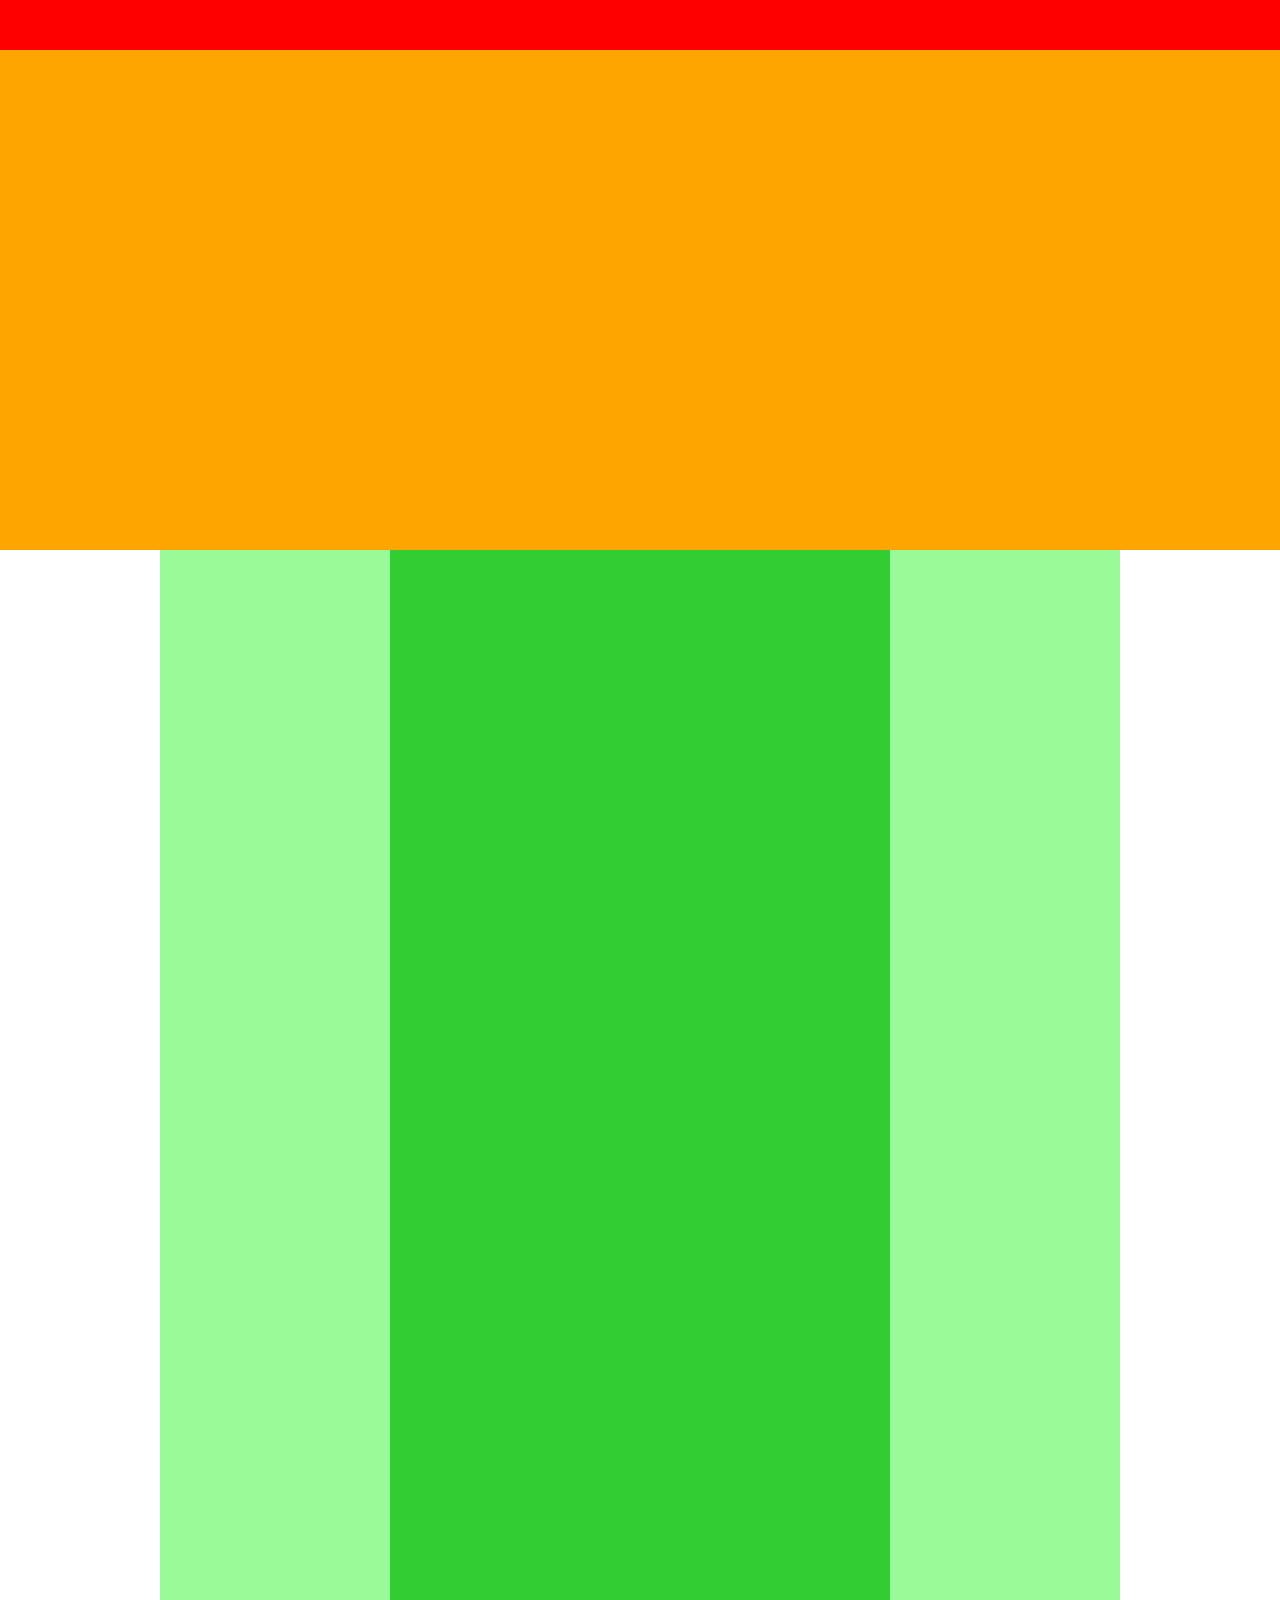
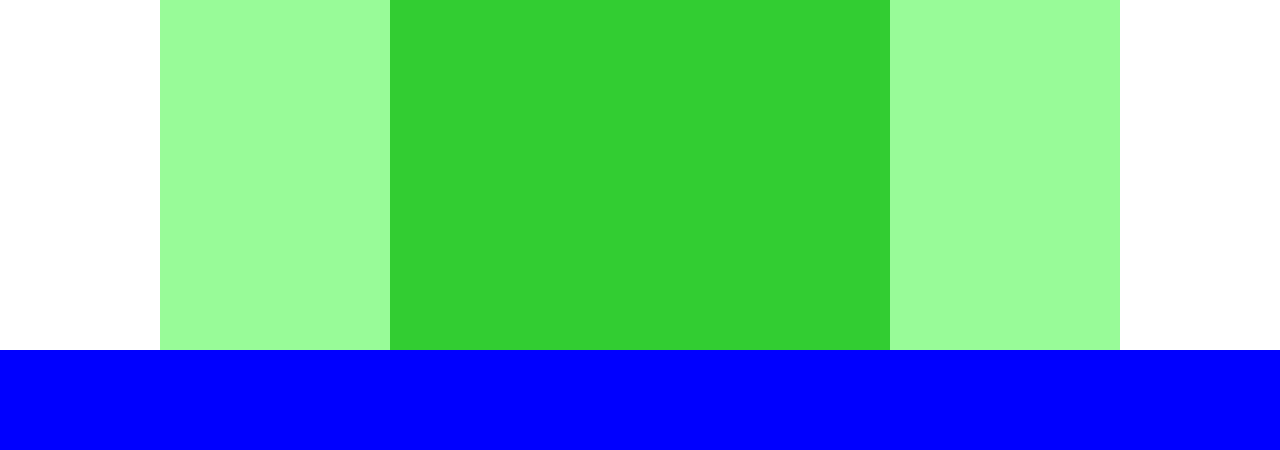
<file: chapter4_exercise/index.html>
<!DOCTYPE html>
<html lang="ja">
  <head>
    <meta charset="UTF-8" />
    <!-- CSSファイルの読み込み -->
    <link rel="stylesheet" href="style.css" />
    <title>chapter4_exercise</title>
  </head>

  <body>
    <!-- header用のdiv -->
    <div class="header"></div>

    <!-- main-visual用のdiv -->
    <div class="main-visual"></div>

    <div class="main">
      <div class="sidebar-left"></div>
      <div class="blog"></div>
      <div class="sidebar-right"></div>
    </div>

    <div class="footer"></div>
  </body>
</html>
</file>
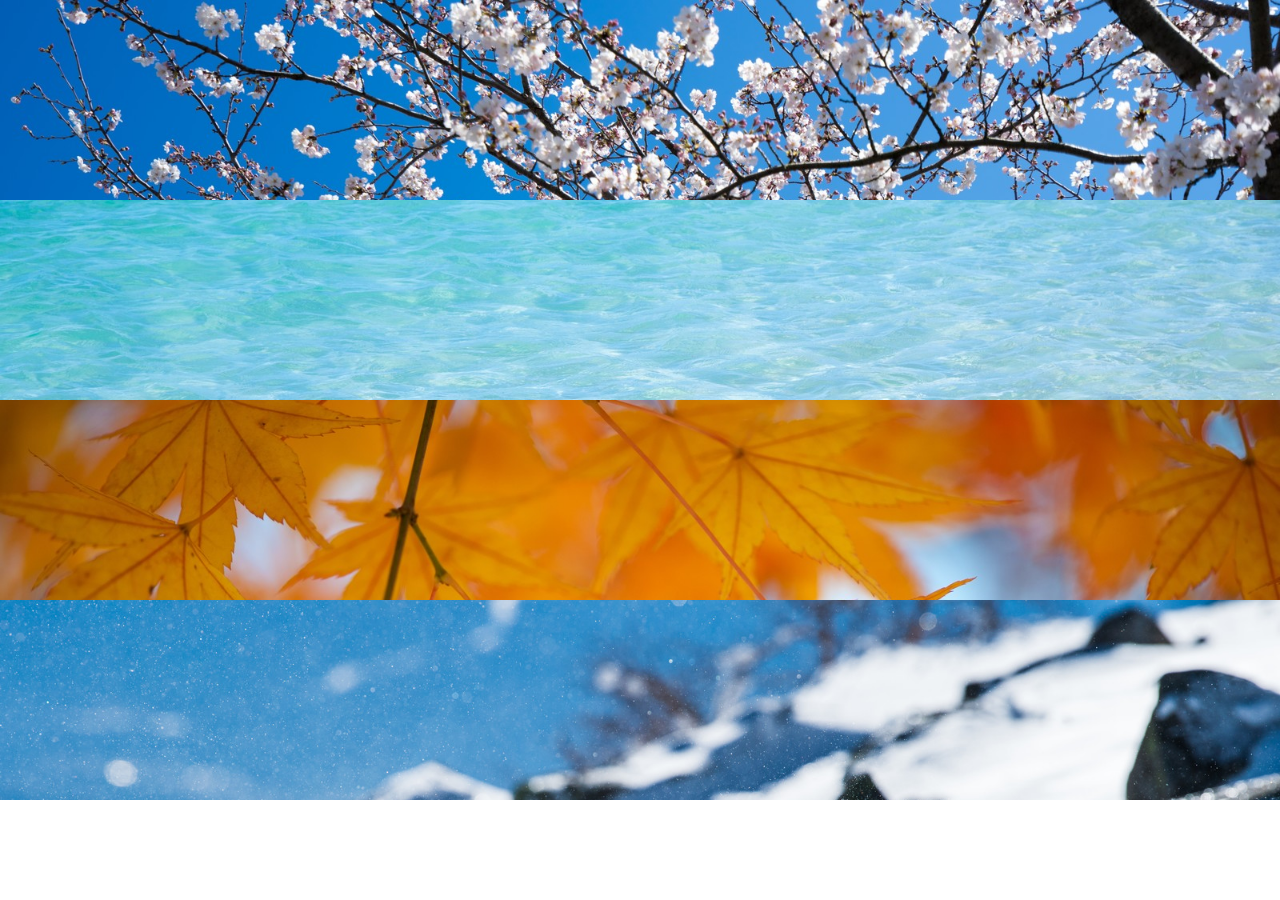
<file: chapter6_exercise/index.html>
<!DOCTYPE html>
<html lang="ja">
  <head>
    <meta charset="UTF-8" />
    <!-- CSSファイルの読み込み -->
    <link rel="stylesheet" href="style.css" />
    <title>cahpter6_exercise</title>
  </head>

<body>
  <div class="box-1">

  </div>

  <div class="box-2">

  </div>

  <div class="box-3">

  </div>

  <div class="box-4">

  </div>
</body>
</html>
</file>
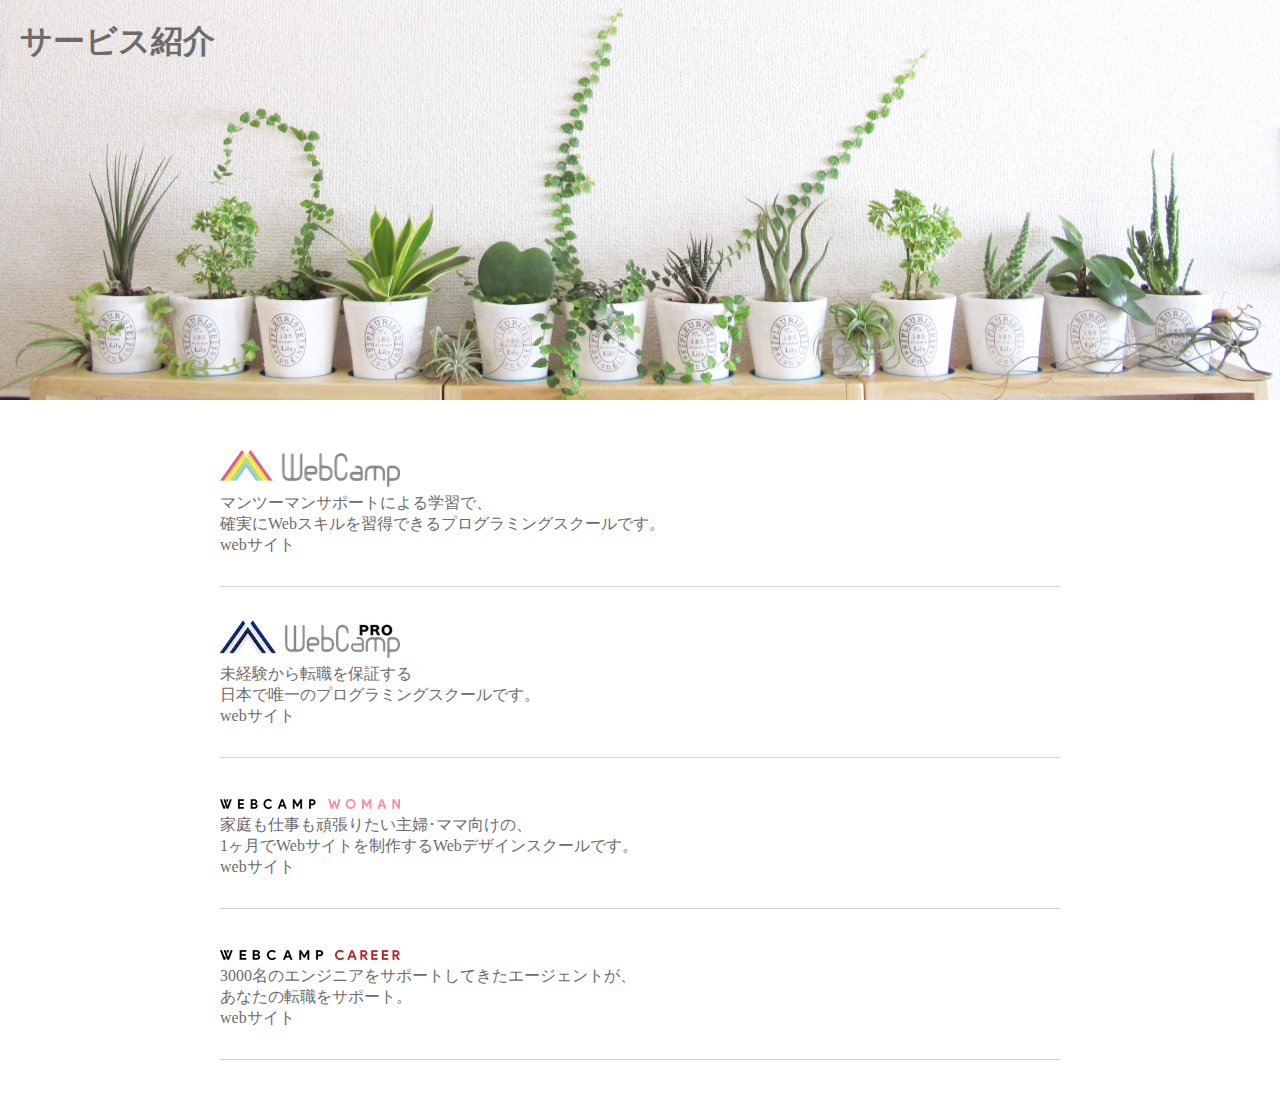
<file: chapter7_exercise/index.html>
<!DOCTYPE html>
<html lang="ja">
  <head>
    <meta charset="UTF-8" />
    <!-- CSSファイルの読み込み -->
    <link rel="stylesheet" href="style.css" />
    <title>chapter7_exersice</title>
  </head>

  <body>
    <section class="head-visual">
      <h1 class="headline">
        サービス紹介
      </h1>
    </section>
    <main>
      <section class="main-box-1">
        <h2><img class="box-image" src="img/wc-logo.png" alt="ロゴ" /></h2>
        <p>
          マンツーマンサポートによる学習で、<br>
          確実にWebスキルを習得できるプログラミングスクールです。
        </p>
        <p class="web-site">
          <a href="https://web-camp.io/commit/lp/jobchange6/?utm_source=cpc-google&utm_medium=commit-unspecified-brand&utm_term=webcamp_p&gclid=CjwKCAjw8-OhBhB5EiwADyoY1Ryt0Dh-4lFI_6a7QK4d1YtFt_up0jw06ORbRQPAc2bNGQdhIDg60xoCOLsQAvD_BwE#">
            webサイト
          </a>
        </p>
      </section>
      <section class="main-box-2">
        <h2><img class="box-image" src="img/wcp-logo.png" / alt="ロゴ"></h2>
        <p>
          未経験から転職を保証する<br>
          日本で唯一のプログラミングスクールです。
        </p>
        <p class="web-site">
          <a href="https://web-camp.io/commit/lp/jobchange6/?utm_source=cpc-google&utm_medium=commit-unspecified-brand&utm_term=webcamp_p&gclid=CjwKCAjw8-OhBhB5EiwADyoY1Ryt0Dh-4lFI_6a7QK4d1YtFt_up0jw06ORbRQPAc2bNGQdhIDg60xoCOLsQAvD_BwE#">
            webサイト
          </a>
        </p>
      </section>
      <section class="main-box-3">
        <h2><img class="box-image" src="img/wcw-logo.png" alt="ロゴ"/></h2>
        <p>
          家庭も仕事も頑張りたい主婦･ママ向けの、<br>
          1ヶ月でWebサイトを制作するWebデザインスクールです。
        </p>
        <p class="web-site">
          <a href="https://web-camp.io/commit/lp/jobchange6/?utm_source=cpc-google&utm_medium=commit-unspecified-brand&utm_term=webcamp_p&gclid=CjwKCAjw8-OhBhB5EiwADyoY1Ryt0Dh-4lFI_6a7QK4d1YtFt_up0jw06ORbRQPAc2bNGQdhIDg60xoCOLsQAvD_BwE#">
            webサイト
          </a>
        </p>
      </section>
      <section class="main-box-4">
        <h2><img class="box-image" src="img/wcc-logo.png" alt="ロゴ"/></h2>
        <p>
          3000名のエンジニアをサポートしてきたエージェントが、<br>
          あなたの転職をサポート。
        </p>
        <p class="web-site">
          <a href="https://web-camp.io/commit/lp/jobchange6/?utm_source=cpc-google&utm_medium=commit-unspecified-brand&utm_term=webcamp_p&gclid=CjwKCAjw8-OhBhB5EiwADyoY1Ryt0Dh-4lFI_6a7QK4d1YtFt_up0jw06ORbRQPAc2bNGQdhIDg60xoCOLsQAvD_BwE#">
            webサイト
          </a>
        </p>
      </section>
    </main>
  </body>
</html>
</file>
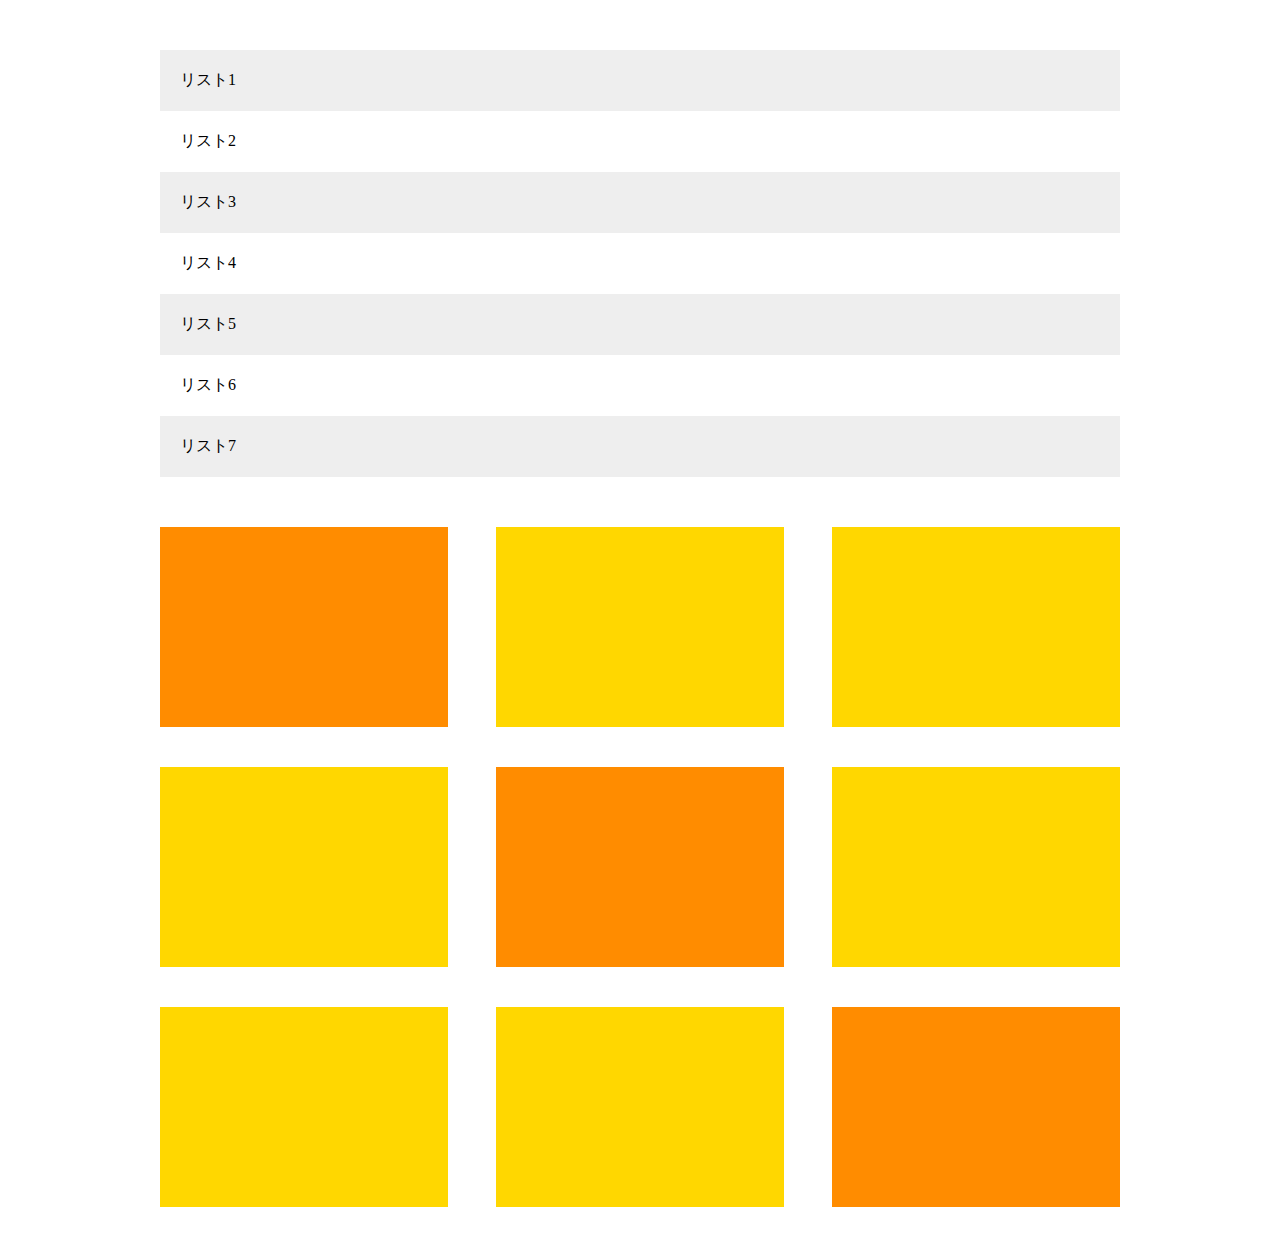
<file: chapter8_exercise/index.html>
<!DOCTYPE html>
<html lang="ja">
  <head>
    <meta charset="UTF-8" />
    <title>chapter8_exercise</title>
    <link rel="stylesheet" href="style.css" />
  </head>
  <body>
    <main>
      <ul class="item-list">
        <li class="item">リスト1</li>
        <li class="item">リスト2</li>
        <li class="item">リスト3</li>
        <li class="item">リスト4</li>
        <li class="item">リスト5</li>
        <li class="item">リスト6</li>
        <li class="item">リスト7</li>
      </ul>

      <div class="box-list">
        <div class="box"></div>
        <div class="box"></div>
        <div class="box"></div>
        <div class="box"></div>
        <div class="box"></div>
        <div class="box"></div>
        <div class="box"></div>
        <div class="box"></div>
        <div class="box"></div>
      </div>
    </main>
  </body>
</html>
</file>
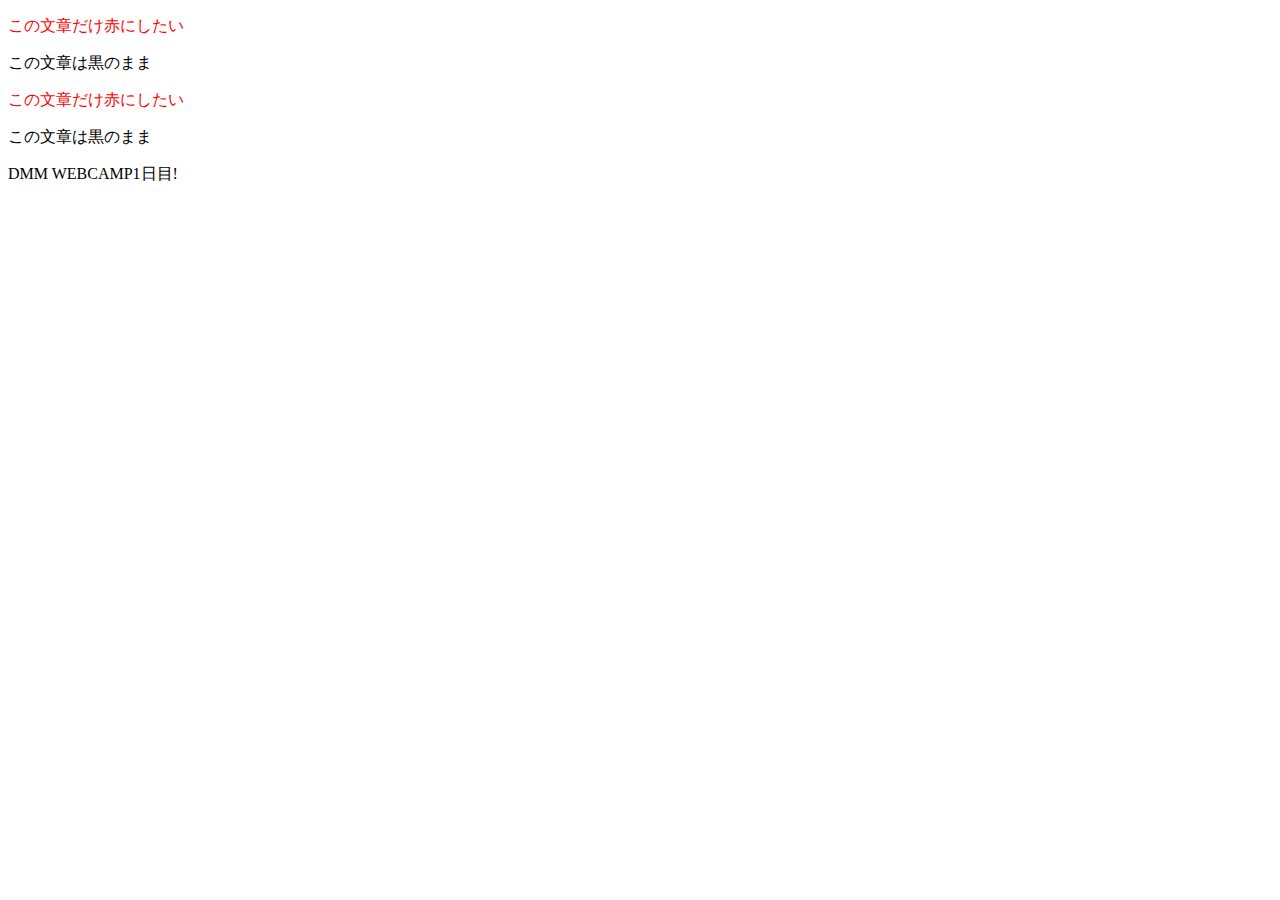
<file: sample.html>
<!DOCTYPE HTML>
<html lang="ja">
  <head>
  <meta charset="UTF-8" />
  <title>初めてのHTML</title>
  <!-- 下記1行を追加してください -->
  <link rel="stylesheet" href="style.css" />
  </head>

  <body>
    <p id="word-red">この文章だけ赤にしたい</p>
    <p>この文章は黒のまま</p>

    <p class="red-word">この文章だけ赤にしたい</p>
    <p>この文章は黒のまま</p>
    <!-- ここからコードを書きましょう -->
    DMM WEBCAMP1日目!
    <!-- ここまでの間にコードを書きましょう -->
  </body>
</html>
</file>
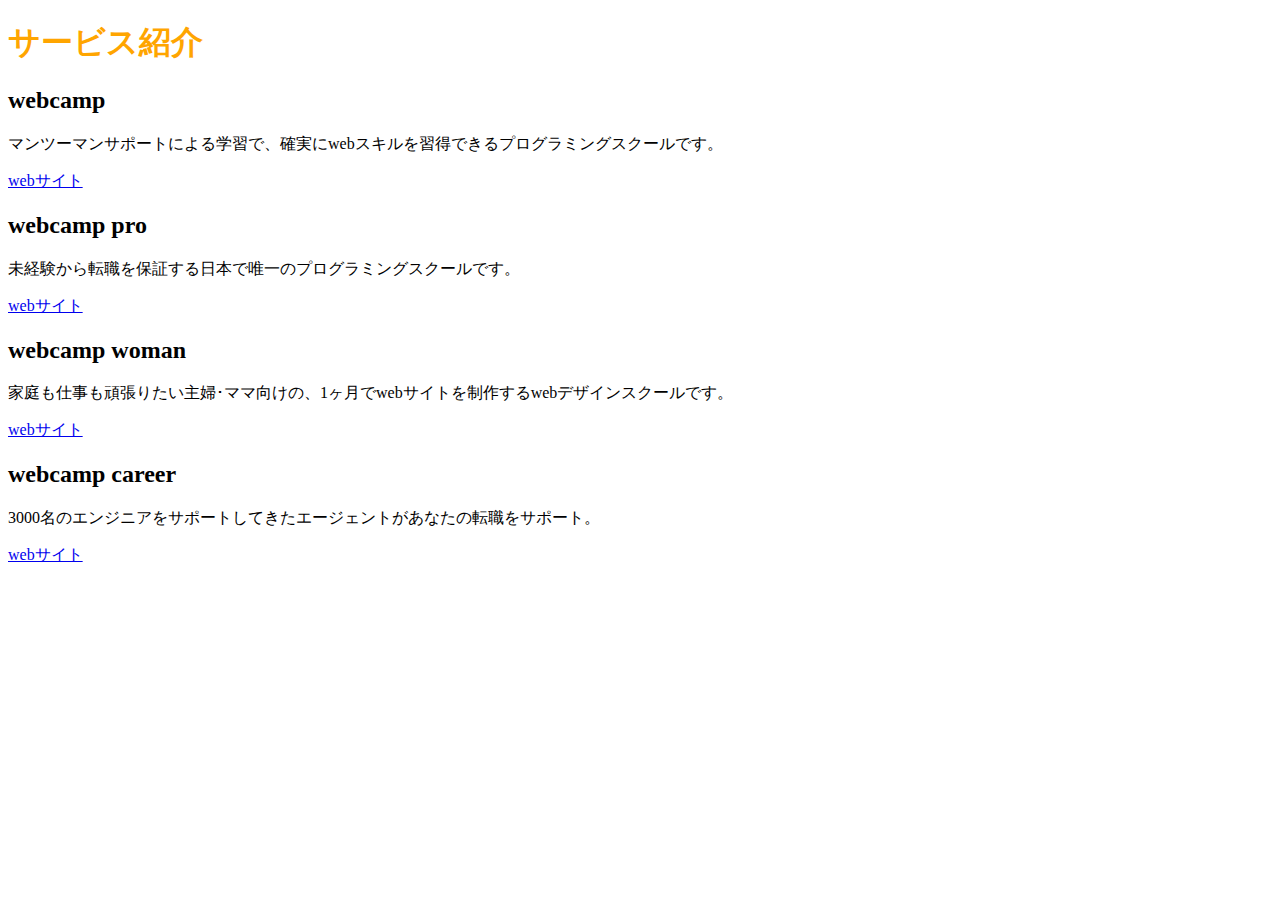
<file: chapter2_exercise/capter2_exercise.html>
<!DOCTYPE HTML>
<html lang="ja">
  <head>
  <meta charset="UTF-8" />
  <title>WEBCAMPサービス紹介</title>
  <!-- 下記1行を追加してください -->
  <link rel="stylesheet" href="capter2_exercise.css" />
  </head>

  <body>
    <h1 class="orange-word">サービス紹介 </h1>

    <h2>webcamp </h2>
    <p>マンツーマンサポートによる学習で、確実にwebスキルを習得できるプログラミングスクールです。</p>
    <a href="https://web-camp.io/">webサイト</a>

    <h2>webcamp pro </h2>
    <p>未経験から転職を保証する日本で唯一のプログラミングスクールです。</p>
    <a href="https://web-camp.io/">webサイト</a>

    <h2>webcamp woman</h2>
    <p>家庭も仕事も頑張りたい主婦･ママ向けの、1ヶ月でwebサイトを制作するwebデザインスクールです。</p>
    <a href="https://web-camp.io/">webサイト</a>

    <h2>webcamp career</h2>
    <p>3000名のエンジニアをサポートしてきたエージェントがあなたの転職をサポート。</p>
    <a href="https://web-camp.io/">webサイト</a>
  </body>
</html>
</file>
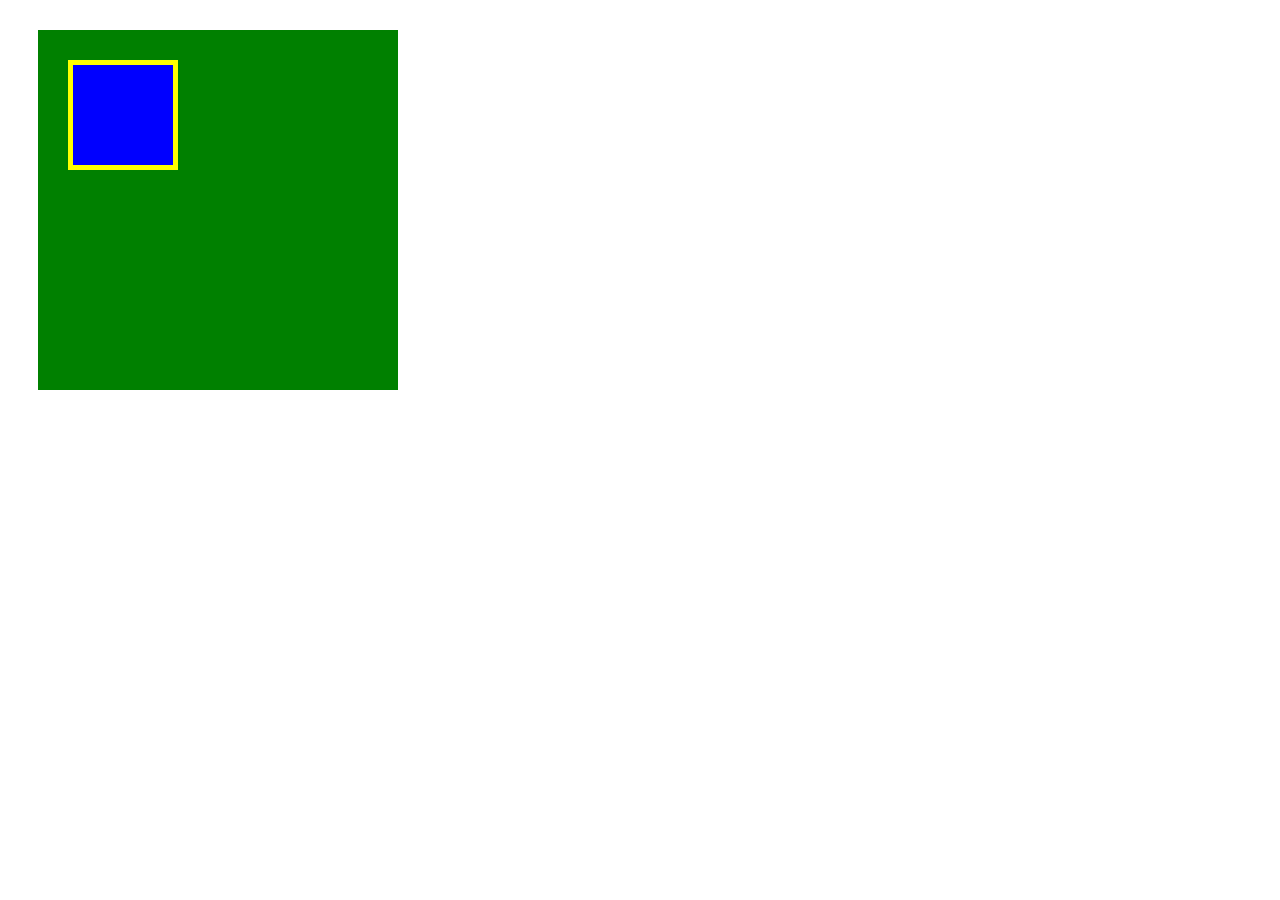
<file: chapter3_exercise/box.html>
<!DOCTYPE html>
<html lang="ja">
  <head>
    <meta charset="UTF-8" />
    <!-- CSSファイルの読み込み -->
    <link rel="stylesheet" href="box.css" />
    <title>BOX</title>
  </head>

  <body>
    <!-- box1用のdiv -->
    <div class="box1">
      <div class="box2"></div>
    </div>
  </body>
</html>
</file>
<file: chapter4_exercise/style.css>
/* ブラウザがそれぞれ持っているCSSをリセットするための記述 */
* {
  margin: 0;
  padding: 0;
  box-sizing: border-box;
}

.header {
  width: 100%; /* 横幅いっぱい */
  height: 50px; /* 高さ120px */
  background-color: red; /* 背景色red */
}

.main-visual{
  width:100%; /*横幅いっぱい*/
  height:500px; /* 高さ300px */
  background-color:orange; /* 背景色orange */
}
.main {
  width: 960px; /* 横幅840px */
  /* background-color, heightの指定を解除 */
  display: flex; /* Flexboxの利用 */
  justify-content: center; /* 子要素の横並び・中央寄せ */
  margin: 0 auto; /* 中央寄せ（左右に余白がないとできない） */
}

.sidebar-left {
  width: 230px; /* 横幅240px */
  height: 1400px; /* 高さ1400px */
  background-color: palegreen; /* 背景色palegreen */
}

.blog {
  width: 500px; /* 横幅600px */
  height: 1400px; /* 高さ1400px */
  background-color: limegreen; /* 背景色limegreen */
}

.sidebar-right {
  width: 230px; /* 横幅240px */
  height: 1400px; /* 高さ1400px */
  background-color: palegreen; /* 背景色palegreen */
}

.footer {
  width: 100%; /* 横幅いっぱい */
  height: 100px; /* 高さ120px */
  background-color: blue; /* 背景色blue */
}
</file>
<file: chapter6_exercise/style.css>
/* ブラウザがそれぞれ持っているCSSをリセットするための記述 */
* {
  margin: 0;
  padding: 0;
  box-sizing: border-box;
  color: #6c6b6b;}

a {
  text-decoration: none;
}

.box-1 {
  width: 100%; /* 横幅いっぱい */
  height: 200px; /* 高さ300px */
  background-image: url(img/box1.jpg);
  background-size: cover; /* 縦横比を維持したまま背景領域を埋め尽くす */
}

.box-2 {
  width: 100%; /* 横幅いっぱい */
  height: 200px; /* 高さ300px */
  background-image: url(img/box2.jpg);
  background-size: cover; /* 縦横比を維持したまま背景領域を埋め尽くす */
}

.box-3 {
  width: 100%; /* 横幅いっぱい */
  height: 200px; /* 高さ300px */
  background-image: url(img/box3.jpg);
  background-size: cover; /* 縦横比を維持したまま背景領域を埋め尽くす */
}

.box-4 {
  width: 100%; /* 横幅いっぱい */
  height: 200px; /* 高さ300px */
  background-image: url(img/box4.jpg);
  background-size: cover; /* 縦横比を維持したまま背景領域を埋め尽くす */
}
</file>
<file: chapter7_exercise/style.css>
/* ブラウザがそれぞれ持っているCSSをリセットするための記述 */
* {
  margin: 0;
  padding: 0;
  box-sizing: border-box;
  color: #6c6b6b;}

a {
  text-decoration: none;
}

.head-visual {
  width: 100%; /* 横幅いっぱい */
  height: 400px; /* 高さ300px */
  background-image: url(img/mv.jpg);
  background-size: cover; /* 縦横比を維持したまま背景領域を埋め尽くす */
  background-position: bottom;
}

.headline{/*headerタグ内のheadingクラスにのみ反映される*/
  padding:20px;
  fontsize:20px;
}

main {
  width: 840px; /* 横幅800px */
  margin: 50px auto ; /* 要素の中央揃え */
}

.main-box-1{
  padding-bottom: 30px;
  border-bottom: 1px solid #d1d1d1;
  padding-bottom:30px;
}

.main-box-2{
  padding: 30px 0;
  border-bottom: 1px solid #d1d1d1;
  padding-bottom:30px;
}

.main-box-3{
  padding: 30px 0;
  border-bottom: 1px solid #d1d1d1;
  padding-bottom:30px;
}

.main-box-4{
  border-bottom: 1px solid #d1d1d1;
  padding:30px 0;
}
</file>
<file: chapter8_exercise/style.css>
* {
  margin: 0;
  padding: 0;
  box-sizing: border-box;
}

main {
  width: 960px;
  margin: 50px auto;
}

.item-list {
  margin-bottom: 50px;
}

.item {
  padding: 20px;
  list-style: none;
}

.item:nth-child(odd) {
  background-color: #eee;
}

.box-list {
  display: flex;
  flex-wrap: wrap;
}

.box {
  background-color: #ffd700;
  width: 30%;
  height: 200px;
  margin-right: 5%;
  margin-bottom: 40px;
}

.box:first-child,
.box:nth-child(5),
.box:last-child {
  background-color: #ff8c00;
}

.box:nth-child(3n) {
  margin-right: 0;
}

.box:nth-last-child(-n + 3) {
  margin-bottom: 0;
}
</file>
<file: style.css>
#word-red {
  color: red;
}

.red-word {
  color: red;
}
</file>
<file: chapter2_exercise/capter2_exercise.css>
.orange-word {
  color: orange;
}
</file>
<file: chapter3_exercise/box.css>
.box1 {
  width: 300px;
  height: 300px;
  background-color: green;
  margin: 30px;
  padding: 30px;
}

.box2 {
  width: 100px;
  height: 100px;
  background-color: blue;
  /* 指定方法（box2の周囲すべてに枠線を設定する場合） */
  border: 5px solid yellow;
}
</file>
